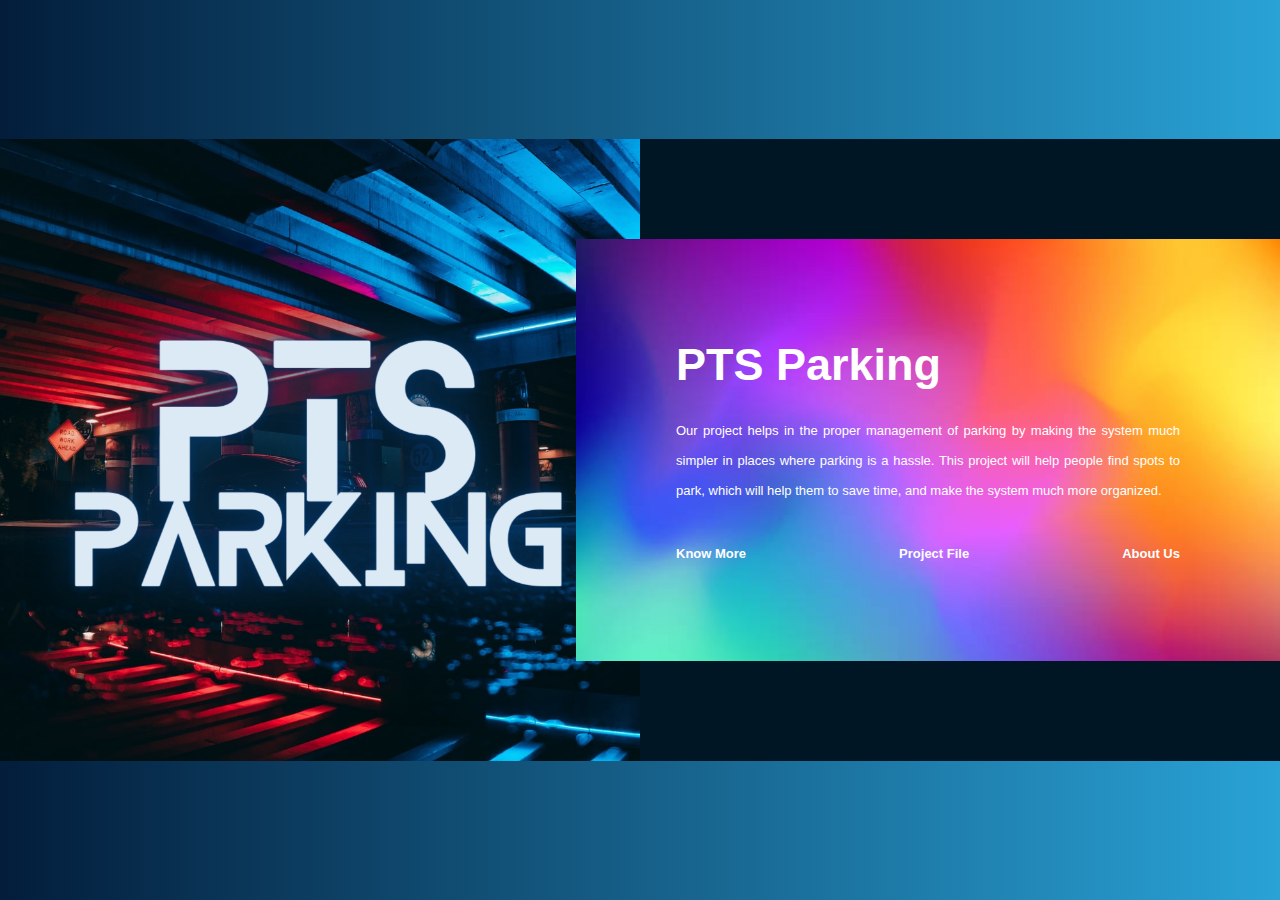
<file: index.html>
<html lang="en">
<head>
    <meta charset="UTF-8">
    <meta name="viewport" content="width=device-width, initial-scale=1.0">
    <title>PTS Parking</title>
    <link rel="stylesheet" href="./Files/Front Page/style.css">
    <link rel="apple-touch-icon" sizes="180x180" href="./Files/Favicon/apple-touch-icon.png">
    <link rel="icon" type="image/png" sizes="32x32" href="./Files/Favicon/favicon-32x32.png">
    <link rel="icon" type="image/png" sizes="16x16" href="./Files/Favicon/favicon-16x16.png">
    <link rel="manifest" href="./Files/Favicon/site.webmanifest">
</head>
<body 
        oncopy="return false" 
        oncut="return false" 
        onpaste="return false" 
        ondragstart="return false" 
        ondrop="return false">
    <div class="about-section">
        <div class="inner-container">
            <h1>PTS Parking</h1>
            <p class="text">
                Our project helps in the proper management of parking by
                making the system much simpler in places where parking is a
                hassle. This project will help people find spots to park, which
                will help them to save time, and make the system much more organized.
            </p>
            <div class="skills">
                <span><a href="./Files/Main Site/index.html" target="_blank">Know More</a></span>
                <span><a href="./Files/Download FIle/Python.zip" download>Project File</a></span>
                <span><a href="./Files/Our Team/index.html" target="_blank">About Us</a></span>
            </div>
        </div>
    </div>
    <script type="text/javascript">
    document.querySelector('div').addEventListener('contextmenu',disableRightClick);
    document.querySelector('img').addEventListener('contextmenu', disableRightClick);
    document.addEventListener('contextmenu', disableRightClick);
    function disableRightClick(e) {
        e.preventDefault();
    }
    </script>
</body>
</html>
</file>
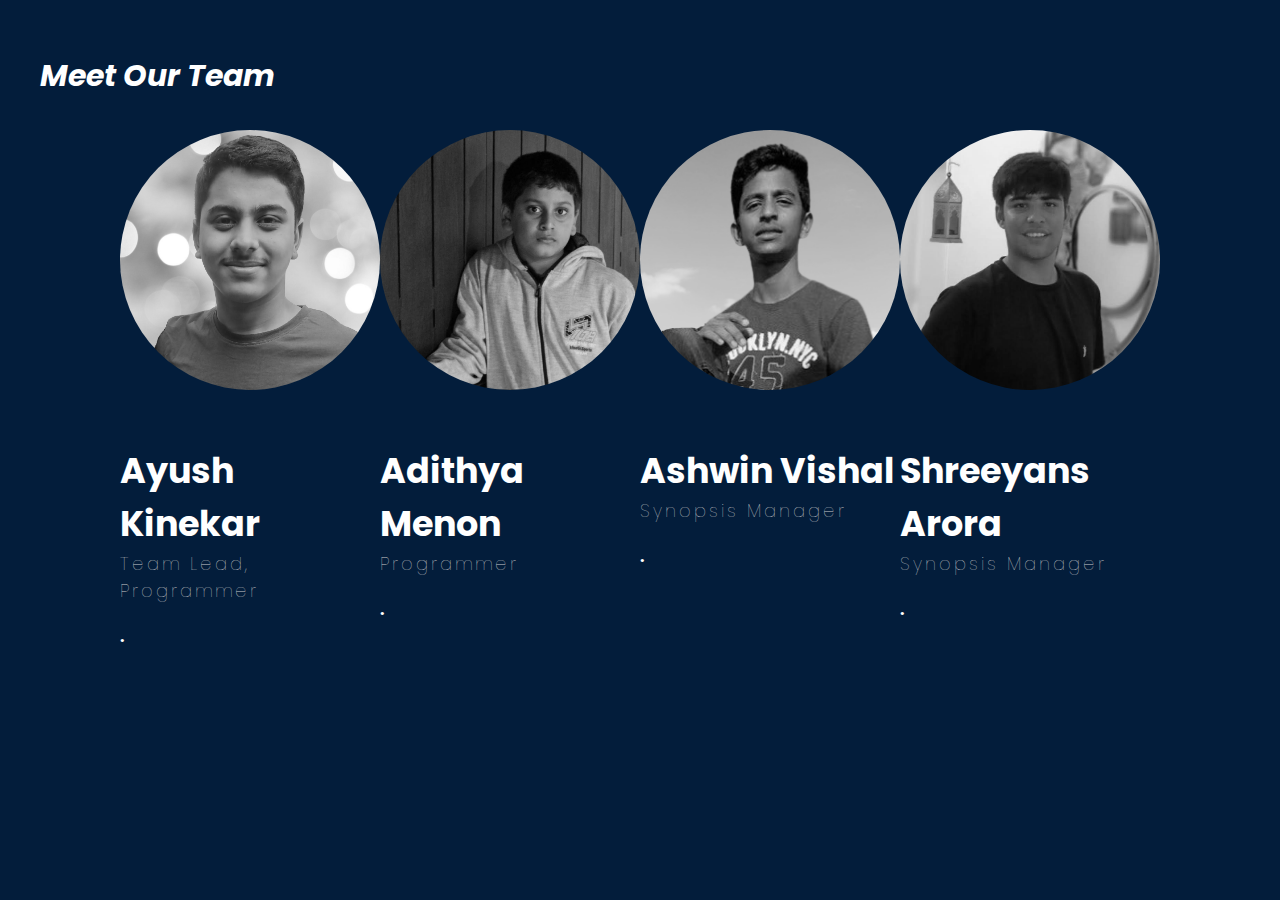
<file: Files/Our Team/index.html>
<!DOCTYPE html>
<html lang="en">

<head>
  <meta charset="UTF-8">
  <meta name="viewport" content="width=device-width, initial-scale=1.0">
  <title>Our Team</title>
  <link rel="stylesheet" href="style.css">
  <link rel="apple-touch-icon" sizes="180x180" href="../Favicon/apple-touch-icon.png">
  <link rel="icon" type="image/png" sizes="32x32" href="../Favicon/favicon-32x32.png">
  <link rel="icon" type="image/png" sizes="16x16" href="../Favicon/favicon-16x16.png">
  <link rel="manifest" href="../Favicon/site.webmanifest">
</head>

<body oncopy="return false" 
  oncut="return false" 
  onpaste="return false" 
  ondragstart="return false" 
  ondrop="return false">
  <div class="container">
    <h1 class="heading"><span>Meet Our Team</span>

    <div class="profiles">
      <div class="profile">
        <img src="./img/img1.jpg" class="profile-img">

        <h3 class="user-name">Ayush Kinekar</h3>
        <h5>Team Lead, Programmer</h5>
        <p>.</p>
      </div>
      <div class="profile">
        <img src="./img/img2.jpg" class="profile-img">

        <h3 class="user-name">Adithya Menon</h3>
        <h5>Programmer</h5>
        <p>.</p>
      </div>
      <div class="profile">
        <img src="./img/img3.jpg" class="profile-img">

        <h3 class="user-name">Ashwin Vishal</h3>
        <h5>Synopsis Manager</h5>
        <p>.</p>
      </div>
      <div class="profile">
        <img src="./img/img4.jpg" class="profile-img">

        <h3 class="user-name">Shreeyans Arora</h3>
        <h5>Synopsis Manager</h5>
        <p>.</p>
      </div>
    </div>
  </div>
  <script type="text/javascript">
    document.querySelector('div').addEventListener('contextmenu',disableRightClick);
    document.querySelector('img').addEventListener('contextmenu', disableRightClick);
    document.addEventListener('contextmenu', disableRightClick);
    function disableRightClick(e) {
        e.preventDefault();
    }
    </script>
</body>

</html>
</file>
<file: Files/Front Page/style.css>
*{
    margin: 0;
    padding: 0;
    font-family: "Open Sans",sans-serif;
    box-sizing: border-box;
}

body{
    min-height: 100vh;
    display: flex;
    align-items: center;
    justify-content: center;
    background: linear-gradient(90deg, rgb(3, 29, 59) 0%, rgb(41, 162, 214) 100%);
}

a{
    text-decoration: none;
    color: #ffffff;
    font-weight: 700;
    font-size: 13px;
    
}

a:hover {
    color: rgb(0, 0, 0);
  }

.about-section{
    background: url(./img/pic.png) no-repeat left;
    background-size: 50%;
    background-color: #001624;
    overflow: hidden;
    padding: 100px 0;
}

.inner-container{
    width: 55%;
    float: right;
    background: url(./img/bg.jpg);
    background-size: cover;
    padding: 100px;
}

.inner-container h1{
    margin-bottom: 25px;
    color: #ffffff;
    font-size: 45px;
    font-weight: 900;
}

.text{
    font-size: 13px;
    color: #ffffff;
    line-height: 30px;
    text-align: justify;
    margin-bottom: 40px;
}

.skills{
    display: flex;
    justify-content: space-between;
    color: #ffffff;
    font-weight: 700;
    font-size: 13px;
}

@media screen and (max-width:1200px){
    .inner-container{
        padding: 80px;
    }
}

@media screen and (max-width:1000px){
    .about-section{
        background-size: 100%;
        padding: 100px 40px;
    }
    .inner-container{
        width: 100%;
    }
}

@media screen and (max-width:600px){
    .about-section{
        padding: 0;
    }
    .inner-container{
        padding: 60px;
    }
}
</file>
<file: Files/Our Team/style.css>
@import url("https://fonts.googleapis.com/css?family=Poppins&display=swap");

* {
  padding: 0;
  margin: 0;
}

body {
  background-color: #031d3b;
  font-family: "Poppins", sans-serif;
}

.container {
  margin: 20px 40px;
  color: white;
}

.heading {
  font-size: 60px;
  color: white;
}

.heading span {
  font-style: italic;
  font-size: 30px;
}

.profiles {
  display: flex;
  justify-content: space-around;
  margin: 20px 80px;
}

.profile {
  flex-basis: 260px;
}

.profile .profile-img {
  height: 260px;
  width: 260px;
  border-radius: 50%;
  filter: grayscale(100%);
  cursor: pointer;
  transition: 400ms;
}

.profile:hover .profile-img {
  filter: grayscale(0);
}

.user-name {
  margin-top: 30px;
  font-size: 35px;
}

.profile h5 {
  font-size: 18px;
  font-weight: 100;
  letter-spacing: 3px;
  color: #ccc;
}

.profile p {
  font-size: 16px;
  margin-top: 20px;
  text-align: justify;
}

@media only screen and (max-width: 1150px) {
  .profiles {
    flex-direction: column;
  }

  .profile {
    display: flex;
    flex-direction: column;
    align-items: center;
  }

  .profile p {
    text-align: center;
    margin: 20px 60px 80px 60px;
    font-size: 20px;
  }
}

@media only screen and (max-width: 900px) {
  .heading {
    font-size: 40px;
    color: white;
    text-align: center;
  }

  .heading span {
    font-size: 45px;
  }

  .profiles {
    margin: 20px 0;
  }

  .profile p {
    margin: 20px 10px 80px 10px;
  }
}
</file>
